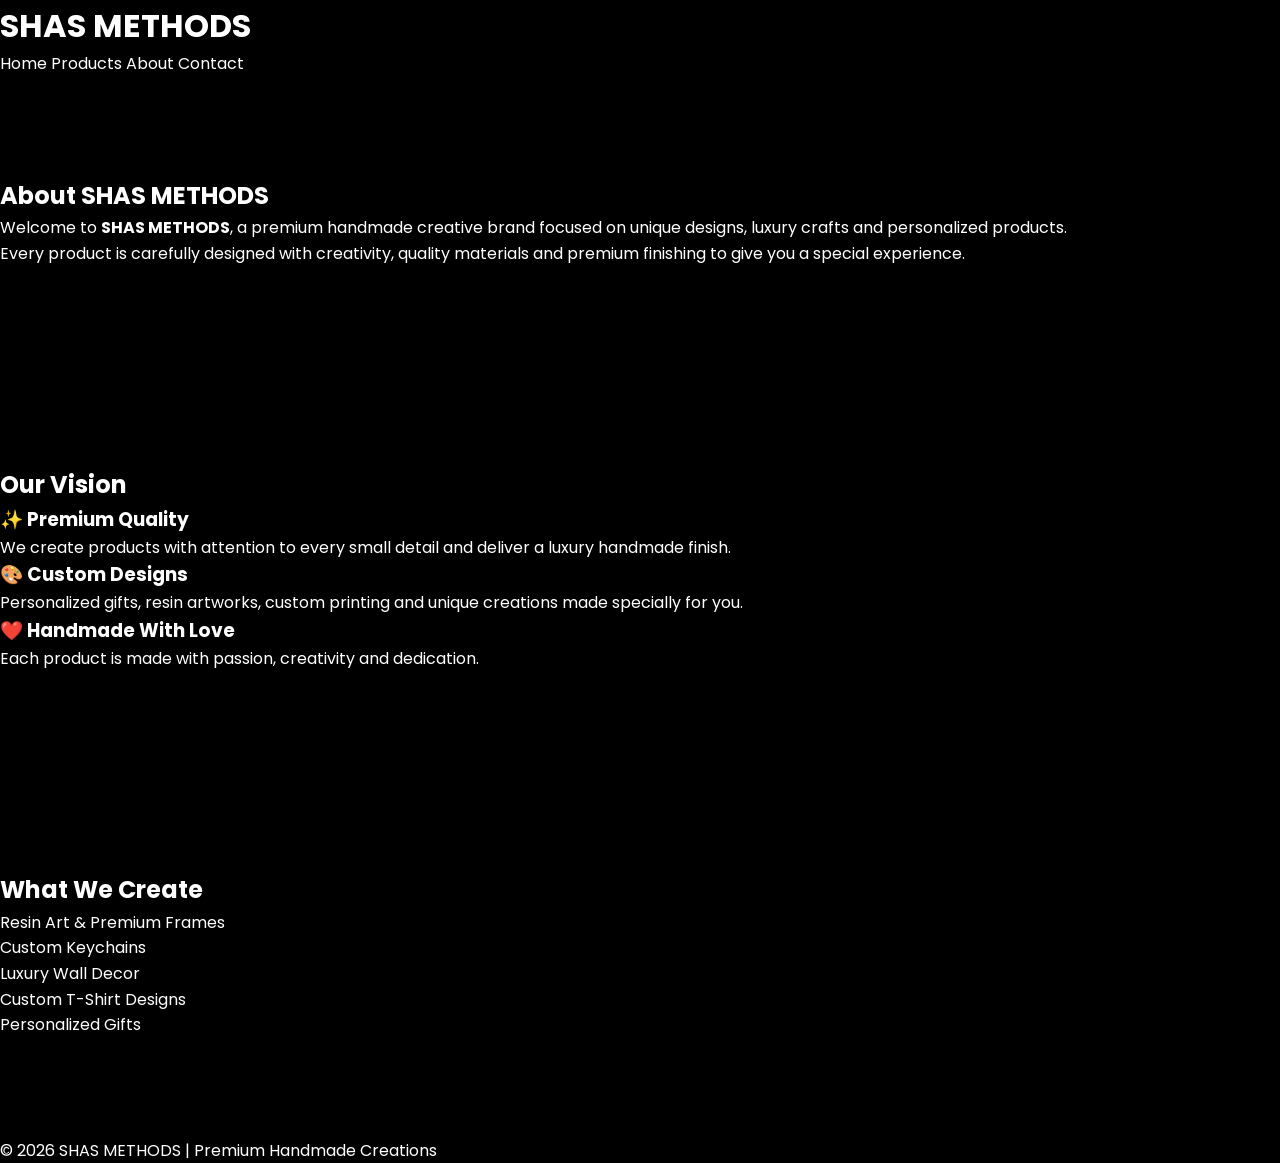
<file: about.html>
<!DOCTYPE html>
<html lang="en">

<head>

<meta charset="UTF-8">
<meta name="viewport" content="width=device-width, initial-scale=1.0">

<title>About | SHAS METHODS</title>

<link rel="stylesheet" href="css/style.css">

</head>


<body>


<!-- Header -->

<header>

<h1>SHAS METHODS</h1>

<nav>

<a href="index.html">Home</a>
<a href="products.html">Products</a>
<a href="about.html">About</a>
<a href="contact.html">Contact</a>

</nav>

</header>




<!-- About Section -->

<section class="about">


<h2>About SHAS METHODS</h2>


<p>

Welcome to <b>SHAS METHODS</b>, a premium handmade creative brand
focused on unique designs, luxury crafts and personalized products.

</p>


<p>

Every product is carefully designed with creativity,
quality materials and premium finishing to give you
a special experience.

</p>


</section>





<!-- Mission -->

<section class="mission">


<h2>Our Vision</h2>


<div class="about-box">


<h3>✨ Premium Quality</h3>

<p>
We create products with attention to every small detail
and deliver a luxury handmade finish.
</p>


</div>



<div class="about-box">


<h3>🎨 Custom Designs</h3>

<p>
Personalized gifts, resin artworks, custom printing
and unique creations made specially for you.
</p>


</div>




<div class="about-box">


<h3>❤️ Handmade With Love</h3>

<p>
Each product is made with passion, creativity
and dedication.
</p>


</div>


</section>






<!-- Categories -->


<section class="categories">


<h2>What We Create</h2>


<ul>

<li>Resin Art & Premium Frames</li>

<li>Custom Keychains</li>

<li>Luxury Wall Decor</li>

<li>Custom T-Shirt Designs</li>

<li>Personalized Gifts</li>

</ul>


</section>






<!-- Footer -->

<footer>

<p>
© 2026 SHAS METHODS | Premium Handmade Creations
</p>

</footer>



<script src="js/script.js"></script>


</body>

</html>
</file>
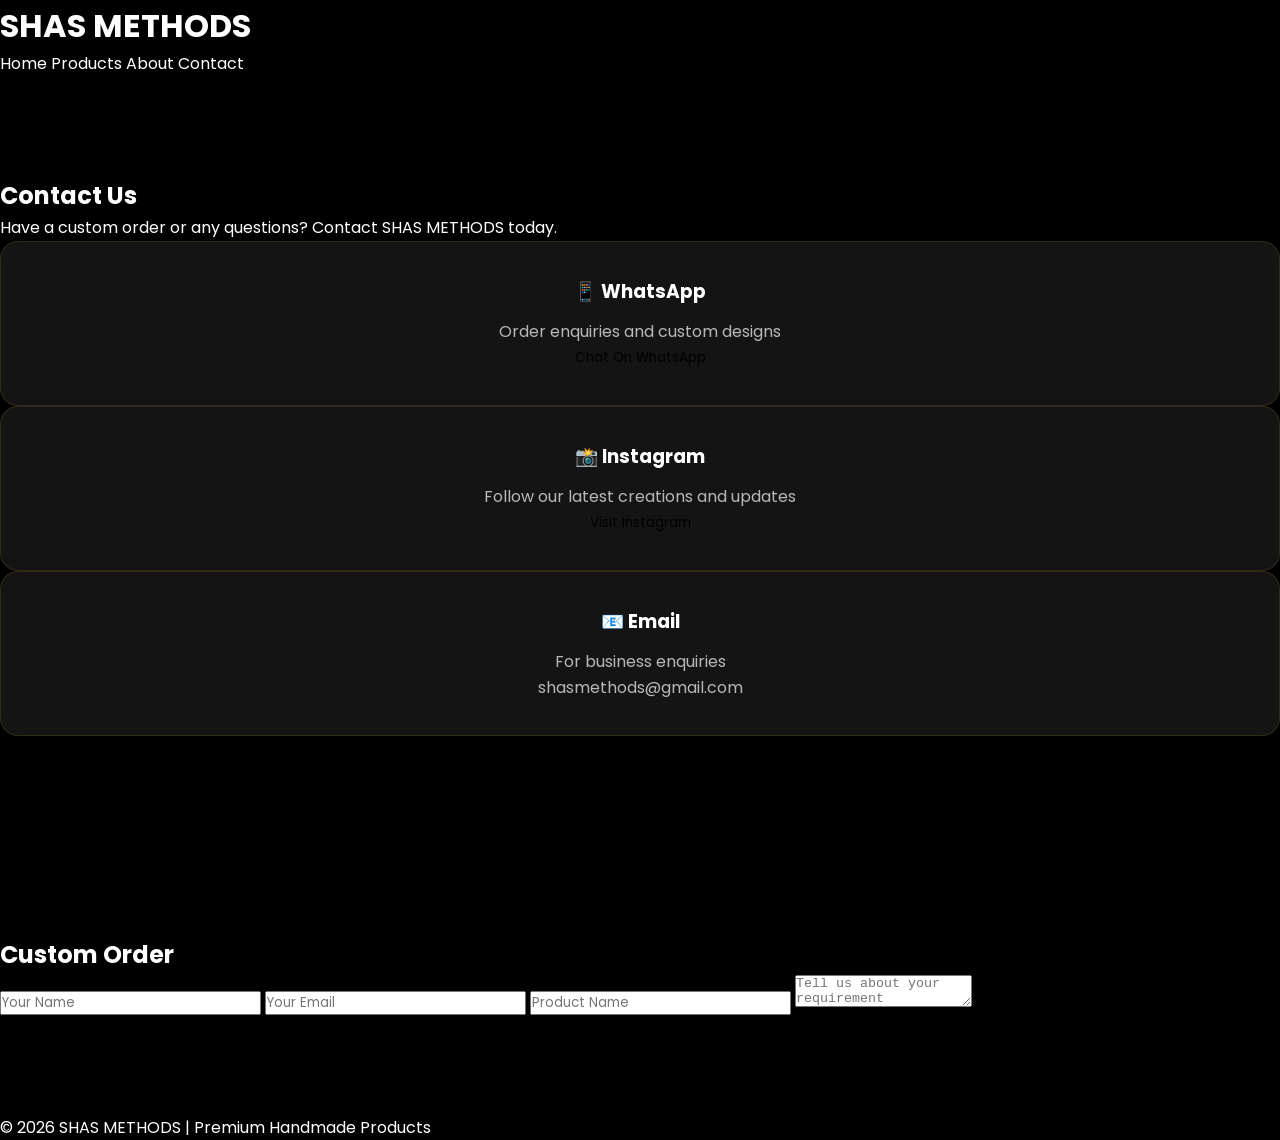
<file: contact.html>
<!DOCTYPE html>
<html lang="en">

<head>

<meta charset="UTF-8">
<meta name="viewport" content="width=device-width, initial-scale=1.0">

<title>Contact | SHAS METHODS</title>

<link rel="stylesheet" href="css/style.css">

</head>


<body>


<!-- Header -->

<header>

<h1>SHAS METHODS</h1>

<nav>

<a href="index.html">Home</a>
<a href="products.html">Products</a>
<a href="about.html">About</a>
<a href="contact.html">Contact</a>

</nav>

</header>





<!-- Contact Section -->

<section class="contact">


<h2>Contact Us</h2>


<p>
Have a custom order or any questions?
Contact SHAS METHODS today.
</p>




<div class="contact-box">


<h3>📱 WhatsApp</h3>

<p>
Order enquiries and custom designs
</p>


<a href="https://wa.me/7305771363" target="_blank">

<button>
Chat On WhatsApp
</button>

</a>


</div>





<div class="contact-box">


<h3>📸 Instagram</h3>

<p>
Follow our latest creations and updates
</p>


<a href="#" target="_blank">

<button>
Visit Instagram
</button>

</a>


</div>





<div class="contact-box">


<h3>📧 Email</h3>

<p>
For business enquiries
</p>


<p>
shasmethods@gmail.com
</p>


</div>




</section>






<!-- Custom Order Form -->


<section class="order-form">


<h2>Custom Order</h2>


<form>


<input type="text" placeholder="Your Name" required>


<input type="email" placeholder="Your Email" required>


<input type="text" placeholder="Product Name">


<textarea placeholder="Tell us about your requirement"></textarea>


<button type="submit">
Send Request
</button>


</form>


</section>






<!-- Footer -->

<footer>

<p>
© 2026 SHAS METHODS | Premium Handmade Products
</p>

</footer>



<script src="js/script.js"></script>


</body>

</html>
</file>
<file: css/style.css>
/* =====================================================
   SHAS METHODS
   style.css
   PART 1
   Global Styles + Header + Navigation + Hero
===================================================== */

/* Google Fonts */
@import url('https://fonts.googleapis.com/css2?family=Cinzel:wght@400;500;600;700&family=Poppins:wght@300;400;500;600;700&display=swap');

/* ===========================
   RESET
=========================== */

*{
    margin:0;
    padding:0;
    box-sizing:border-box;
}

html{
    scroll-behavior:smooth;
}

body{
    font-family:'Poppins',sans-serif;
    background:#000;
    color:#fff;
    overflow-x:hidden;
    line-height:1.6;
}

img{
    width:100%;
    display:block;
}

a{
    text-decoration:none;
    color:inherit;
}

ul{
    list-style:none;
}

button{
    border:none;
    outline:none;
    cursor:pointer;
    background:none;
    font-family:inherit;
}

input{
    font-family:inherit;
}

/* ===========================
   VARIABLES
=========================== */

:root{

    --black:#000000;
    --gold:#D4AF37;
    --gold-light:#f6d66d;
    --white:#ffffff;
    --gray:#b8b8b8;
    --dark:#111111;

    --shadow:0 15px 40px rgba(212,175,55,.18);

    --radius:15px;

    --transition:.35s ease;

}

/* ===========================
   CONTAINER
=========================== */

.container{

    width:90%;
    max-width:1300px;
    margin:auto;

}

/* ===========================
   SECTION
=========================== */

section{

    padding:100px 0;

}

.section-title{

    text-align:center;
    margin-bottom:60px;

}

.section-title span{

    color:var(--gold);
    font-size:18px;
    letter-spacing:3px;
    text-transform:uppercase;

}

.section-title h2{

    margin-top:15px;
    font-size:42px;
    font-family:'Cinzel',serif;

}

.section-title p{

    max-width:700px;
    margin:20px auto;
    color:var(--gray);

}

/* ===========================
   BUTTONS
=========================== */

.btn{

    display:inline-block;
    padding:15px 35px;
    border-radius:40px;
    transition:var(--transition);
    font-weight:600;

}

.btn-gold{

    background:var(--gold);
    color:#000;

}

.btn-gold:hover{

    background:var(--gold-light);
    transform:translateY(-4px);

}

.btn-outline{

    border:2px solid var(--gold);
    color:var(--gold);

}

.btn-outline:hover{

    background:var(--gold);
    color:#000;

}

/* ===========================
   PRELOADER
=========================== */

#preloader{

    position:fixed;
    inset:0;
    background:#000;
    display:flex;
    align-items:center;
    justify-content:center;
    z-index:9999;

}

.loader{

    display:flex;
    gap:10px;

}

.loader span{

    width:15px;
    height:15px;
    border-radius:50%;
    background:var(--gold);
    animation:loading .8s infinite alternate;

}

.loader span:nth-child(2){

    animation-delay:.2s;

}

.loader span:nth-child(3){

    animation-delay:.4s;

}

@keyframes loading{

    from{

        transform:translateY(0);

    }

    to{

        transform:translateY(-15px);

    }

}

/* ===========================
   HEADER
=========================== */

.header{

    position:fixed;
    top:0;
    left:0;
    width:100%;
    background:rgba(0,0,0,.9);
    backdrop-filter:blur(15px);
    z-index:1000;
    border-bottom:1px solid rgba(212,175,55,.15);

}

.header .container{

    display:flex;
    align-items:center;
    justify-content:space-between;
    height:90px;

}

/* Logo */

.logo{

    font-size:30px;
    font-family:'Cinzel',serif;
    color:var(--gold);
    font-weight:bold;

}

.logo span{

    color:#fff;

}

/* Navigation */

.navbar ul{

    display:flex;
    gap:35px;

}

.navbar a{

    color:#fff;
    transition:var(--transition);
    font-weight:500;

}

.navbar a:hover{

    color:var(--gold);

}

/* Right Side */

.header-icons{

    display:flex;
    align-items:center;
    gap:15px;

}

.icon-btn{

    width:45px;
    height:45px;
    border-radius:50%;
    border:1px solid rgba(212,175,55,.3);
    color:var(--gold);
    transition:var(--transition);
    position:relative;

}

.icon-btn:hover{

    background:var(--gold);
    color:#000;

}

.cart-count{

    position:absolute;
    top:-5px;
    right:-5px;
    width:20px;
    height:20px;
    border-radius:50%;
    background:red;
    color:#fff;
    display:flex;
    align-items:center;
    justify-content:center;
    font-size:11px;

}

.login-btn{

    padding:12px 24px;
    background:var(--gold);
    color:#000;
    border-radius:30px;
    font-weight:600;
    transition:var(--transition);

}

.login-btn:hover{

    transform:translateY(-3px);

}

.mobile-menu{

    display:none;
    color:#fff;
    font-size:28px;

}

/* ===========================
   HERO
=========================== */

.hero{

    min-height:100vh;
    display:flex;
    align-items:center;
    position:relative;
    background:url("../assets/images/hero.jpg") center center/cover no-repeat;

}

.hero-overlay{

    position:absolute;
    inset:0;
    background:rgba(0,0,0,.70);

}

.hero-content{

    position:relative;
    z-index:2;
    max-width:700px;

}

.hero h1{

    font-size:70px;
    font-family:'Cinzel',serif;
    line-height:1.1;
    margin-bottom:25px;

}

.hero p{

    color:#ddd;
    font-size:20px;
    margin-bottom:40px;

}

.hero-buttons{

    display:flex;
    gap:20px;
    flex-wrap:wrap;

}

/* ===========================
   NEWSLETTER
=========================== */

.newsletter{
    background:#111;
    text-align:center;
}

.newsletter h2{
    font-size:42px;
    font-family:'Cinzel',serif;
    color:var(--gold);
    margin-bottom:15px;
}

.newsletter p{
    color:var(--gray);
    margin-bottom:30px;
}

.newsletter-form{
    display:flex;
    justify-content:center;
    align-items:center;
    gap:15px;
    flex-wrap:wrap;
}

.newsletter-form input{
    width:420px;
    max-width:100%;
    padding:16px 20px;
    border:1px solid rgba(212,175,55,.3);
    border-radius:50px;
    background:#1a1a1a;
    color:#fff;
    outline:none;
}

.newsletter-form input:focus{
    border-color:var(--gold);
}

/* ===========================
   CONTACT
=========================== */

.contact{
    background:#000;
}

.contact-grid{
    display:grid;
    grid-template-columns:repeat(3,1fr);
    gap:30px;
}

.contact-box{
    background:#141414;
    padding:35px 25px;
    text-align:center;
    border-radius:18px;
    border:1px solid rgba(212,175,55,.15);
    transition:var(--transition);
}

.contact-box:hover{
    transform:translateY(-8px);
    border-color:var(--gold);
    box-shadow:var(--shadow);
}

.contact-box i{
    font-size:40px;
    color:var(--gold);
    margin-bottom:18px;
}

.contact-box h3{
    margin-bottom:12px;
}

.contact-box p{
    color:var(--gray);
}

/* ===========================
   FOOTER
=========================== */

.footer{
    background:#090909;
    padding:70px 0 25px;
    border-top:1px solid rgba(212,175,55,.15);
}

.footer-grid{
    display:grid;
    grid-template-columns:2fr 1fr 1fr;
    gap:40px;
    margin-bottom:40px;
}

.footer h3{
    color:var(--gold);
    margin-bottom:20px;
    font-family:'Cinzel',serif;
}

.footer p,
.footer li{
    color:var(--gray);
    margin-bottom:10px;
}

.footer ul li a{
    transition:var(--transition);
}

.footer ul li a:hover{
    color:var(--gold);
    padding-left:6px;
}

/* ===========================
   SOCIAL ICONS
=========================== */

.social-icons{
    display:flex;
    gap:15px;
}

.social-icons a{
    width:45px;
    height:45px;
    border-radius:50%;
    display:flex;
    align-items:center;
    justify-content:center;
    border:1px solid rgba(212,175,55,.3);
    color:var(--gold);
    transition:var(--transition);
}

.social-icons a:hover{
    background:var(--gold);
    color:#000;
}

.footer hr{
    border:none;
    border-top:1px solid rgba(212,175,55,.15);
    margin:30px 0;
}

.copyright{
    text-align:center;
    color:#888;
}

/* ===========================
   BACK TO TOP
=========================== */

#topBtn{
    position:fixed;
    right:25px;
    bottom:25px;
    width:50px;
    height:50px;
    border:none;
    border-radius:50%;
    background:var(--gold);
    color:#000;
    cursor:pointer;
    display:none;
    font-size:18px;
    transition:var(--transition);
    z-index:999;
}

#topBtn:hover{
    transform:translateY(-5px);
}

/* =====================================================
   RESPONSIVE - MOBILE
   (0px - 767px)
===================================================== */

@media screen and (max-width:767px){

    .container{
        width:92%;
    }

    section{
        padding:70px 0;
    }

    .section-title h2{
        font-size:30px;
    }

    .section-title p{
        font-size:15px;
    }

    /* Header */

    .header .container{
        height:75px;
    }

    .navbar{
        display:none;
    }

    .mobile-menu{
        display:block;
    }

    .login-btn{
        display:none;
    }

    .icon-btn{
        width:40px;
        height:40px;
    }

    .logo{
        font-size:24px;
    }

    /* Hero */

    .hero{
        text-align:center;
        padding-top:100px;
    }

    .hero h1{
        font-size:42px;
    }

    .hero p{
        font-size:16px;
    }

    .hero-buttons{
        justify-content:center;
    }

    .btn{
        width:100%;
        text-align:center;
    }

    /* About */

    .about-wrapper{
        grid-template-columns:1fr;
    }

    .about-content{
        text-align:center;
    }

    .about-content h3{
        font-size:28px;
    }

    .about-features{
        grid-template-columns:1fr;
    }

    /* Categories */

    .category-grid{
        grid-template-columns:1fr;
    }

    /* Products */

    .product-grid{
        grid-template-columns:1fr;
    }

    /* Why Choose Us */

    .why-grid{
        grid-template-columns:1fr;
    }

    /* Contact */

    .contact-grid{
        grid-template-columns:1fr;
    }

    /* Footer */

    .footer-grid{
        grid-template-columns:1fr;
        text-align:center;
    }

    .social-icons{
        justify-content:center;
    }

    /* Newsletter */

    .newsletter-form{
        flex-direction:column;
    }

    .newsletter-form input{
        width:100%;
    }

    .newsletter-form .btn{
        width:100%;
    }

    /* Banner */

    .premium-banner h2{
        font-size:34px;
    }

    .premium-banner p{
        font-size:16px;
    }

}
/* =====================================================
   RESPONSIVE - TABLET
   (768px - 1023px)
===================================================== */

@media screen and (min-width:768px) and (max-width:1023px){

    .container{
        width:92%;
    }

    section{
        padding:80px 0;
    }

    .section-title h2{
        font-size:36px;
    }

    /* Header */

    .navbar ul{
        gap:20px;
    }

    .login-btn{
        display:none;
    }

    .mobile-menu{
        display:block;
    }

    /* Hero */

    .hero h1{
        font-size:56px;
    }

    .hero p{
        font-size:18px;
    }

    /* About */

    .about-wrapper{
        grid-template-columns:1fr;
        text-align:center;
    }

    .about-features{
        grid-template-columns:repeat(3,1fr);
    }

    /* Categories */

    .category-grid{
        grid-template-columns:repeat(2,1fr);
    }

    /* Products */

    .product-grid{
        grid-template-columns:repeat(2,1fr);
    }

    /* Why Choose Us */

    .why-grid{
        grid-template-columns:repeat(2,1fr);
    }

    /* Contact */

    .contact-grid{
        grid-template-columns:repeat(2,1fr);
    }

    /* Footer */

    .footer-grid{
        grid-template-columns:repeat(2,1fr);
        gap:30px;
    }

}

/* =====================================================
   DESKTOP OPTIMIZATION
   (1024px and above)
===================================================== */

@media screen and (min-width:1024px){

    .container{
        width:90%;
        max-width:1300px;
    }

    .hero h1{
        font-size:70px;
    }

    .hero p{
        max-width:650px;
    }

    .about-wrapper{
        grid-template-columns:1fr 1fr;
    }

    .category-grid{
        grid-template-columns:repeat(3,1fr);
    }

    .product-grid{
        grid-template-columns:repeat(4,1fr);
    }

    .why-grid{
        grid-template-columns:repeat(4,1fr);
    }

    .contact-grid{
        grid-template-columns:repeat(3,1fr);
    }

    .footer-grid{
        grid-template-columns:2fr 1fr 1fr;
    }

}
/* =====================================================
   UTILITY CLASSES
===================================================== */

.text-center{
    text-align:center;
}

.mt-20{
    margin-top:20px;
}

.mt-40{
    margin-top:40px;
}

.mb-20{
    margin-bottom:20px;
}

.mb-40{
    margin-bottom:40px;
}

.hidden{
    display:none;
}

.show{
    display:block;
}

/* =====================================================
   IMAGE EFFECTS
===================================================== */

.category-card img,
.product-card img,
.about-image img{
    transition:transform .4s ease;
}

.category-card:hover img,
.product-card:hover img,
.about-image:hover img{
    transform:scale(1.05);
}

/* =====================================================
   SMOOTH TRANSITIONS
===================================================== */

a,
button,
.btn,
.icon-btn,
.category-card,
.product-card,
.feature-box,
.contact-box,
.why-card,
.social-icons a{
    transition:all .3s ease;
}

/* =====================================================
   SCROLL ANIMATIONS
===================================================== */

.fade-up{
    opacity:0;
    transform:translateY(40px);
    animation:fadeUp .8s ease forwards;
}

.fade-left{
    opacity:0;
    transform:translateX(-40px);
    animation:fadeLeft .8s ease forwards;
}

.fade-right{
    opacity:0;
    transform:translateX(40px);
    animation:fadeRight .8s ease forwards;
}

.zoom-in{
    opacity:0;
    transform:scale(.9);
    animation:zoomIn .7s ease forwards;
}

/* =====================================================
   KEYFRAMES
===================================================== */

@keyframes fadeUp{
    to{
        opacity:1;
        transform:translateY(0);
    }
}

@keyframes fadeLeft{
    to{
        opacity:1;
        transform:translateX(0);
    }
}

@keyframes fadeRight{
    to{
        opacity:1;
        transform:translateX(0);
    }
}

@keyframes zoomIn{
    to{
        opacity:1;
        transform:scale(1);
    }
}

/* =====================================================
   CUSTOM SCROLLBAR
===================================================== */

::-webkit-scrollbar{
    width:10px;
}

::-webkit-scrollbar-track{
    background:#111;
}

::-webkit-scrollbar-thumb{
    background:var(--gold);
    border-radius:20px;
}

::-webkit-scrollbar-thumb:hover{
    background:var(--gold-light);
}

/* =====================================================
   TEXT SELECTION
===================================================== */

::selection{
    background:var(--gold);
    color:#000;
}

/* =====================================================
   END OF FILE
===================================================== */
</file>
